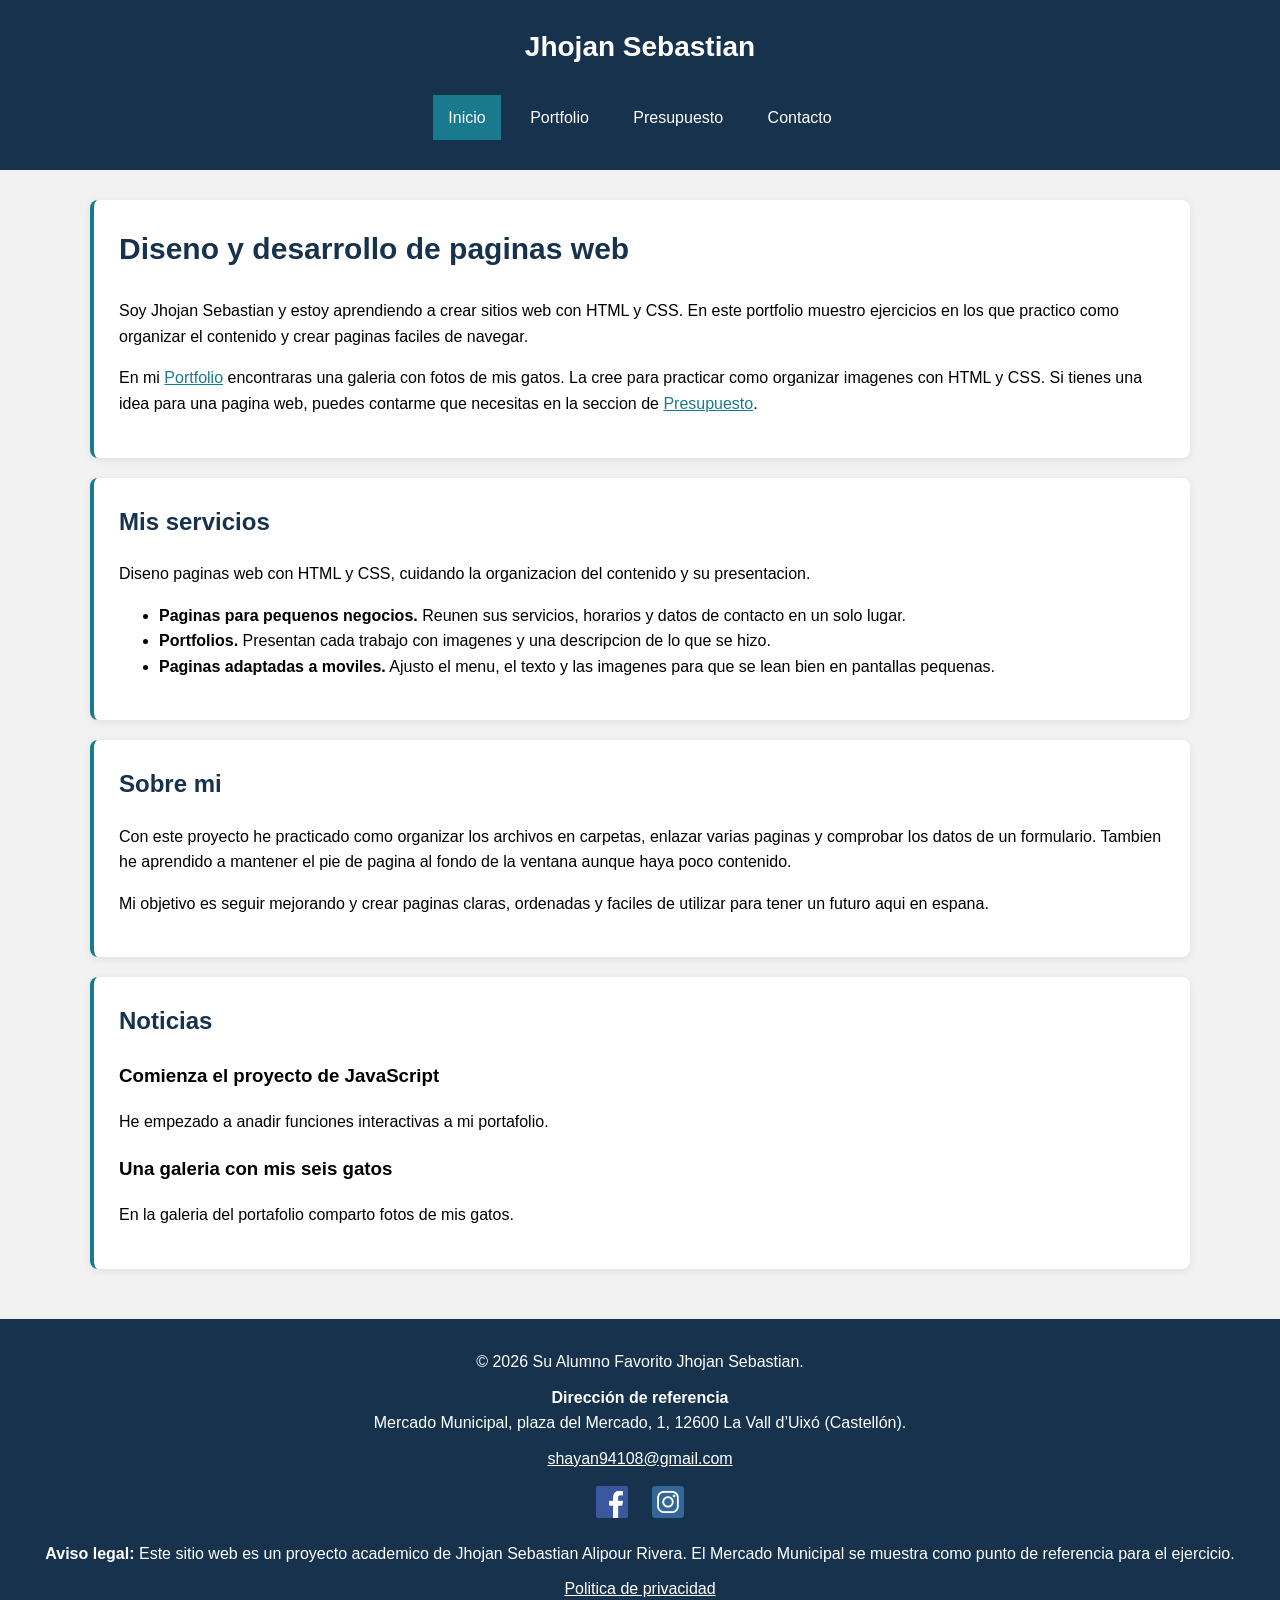
<file: index.html>
<!DOCTYPE html>
<html lang="es">
<head>
    <meta charset="UTF-8">
    <meta name="viewport" content="width=device-width, initial-scale=1.0">
    <meta name="description" content="Portfolio de Jhojan Sebastian, estudiante de diseno y programacion web.">
    <title>Inicio | Jhojan Sebastian</title>

    <!-- Enlace a la hoja de estilos -->
    <link rel="stylesheet" href="css/estilos.css">
</head>
<body>

    <!-- Cabecera y menu de navegacion -->
    <header>
        <p>Jhojan Sebastian</p>

        <nav>
            <ul>
                <li>
                    <a href="index.html" class="activo">Inicio</a>
                </li>
                <li>
                    <a href="views/galeria.html">Portfolio</a>
                </li>
                <li>
                    <a href="views/presupuesto.html">Presupuesto</a>
                </li>
                <li>
                    <a href="views/contacto.html">Contacto</a>
                </li>
            </ul>
        </nav>
    </header>

    <!-- Contenido principal de la pagina -->
    <main>

        <!-- Presentacion -->
        <section>
            <h1>Diseno y desarrollo de paginas web</h1>
            <p>
                Soy Jhojan Sebastian y estoy aprendiendo a crear sitios web con
                HTML y CSS. En este portfolio muestro ejercicios en los que
                practico como organizar el contenido y crear paginas faciles de navegar.
            </p>
            <p>
                En mi <a href="views/galeria.html">Portfolio</a> encontraras una
                galeria con fotos de mis gatos. La cree para practicar como organizar
                imagenes con HTML y CSS. Si tienes una idea para una pagina web,
                puedes contarme que necesitas en la seccion de
                <a href="views/presupuesto.html">Presupuesto</a>.
            </p>
        </section>

        <!-- Servicios -->
        <section>
            <h2>Mis servicios</h2>
            <p>
                Diseno paginas web con HTML y CSS, cuidando
                la organizacion del contenido y su presentacion.
            </p>

            <ul>
                <li><strong>Paginas para pequenos negocios.</strong> Reunen sus
                    servicios, horarios y datos de contacto en un solo lugar.</li>
                <li><strong>Portfolios.</strong> Presentan cada trabajo con imagenes
                    y una descripcion de lo que se hizo.</li>
                <li><strong>Paginas adaptadas a moviles.</strong> Ajusto el menu,
                    el texto y las imagenes para que se lean bien en pantallas pequenas.</li>
            </ul>
        </section>

        <!-- Informacion personal -->
        <section>
            <h2>Sobre mi</h2>
            <p>
                Con este proyecto he practicado como organizar los archivos en
                carpetas, enlazar varias paginas y comprobar los datos de un
                formulario. Tambien he aprendido a mantener el pie de pagina al
                fondo de la ventana aunque haya poco contenido.
            </p>
            <p>
                Mi objetivo es seguir mejorando y crear paginas
                claras, ordenadas y faciles de utilizar para tener un futuro aqui en espana.
            </p>
        </section>
        <!-- Noticias que se cargaran desde el archivo JSON -->
        <section>
            <h2>Noticias</h2>
            <div id="lista-noticias"></div>
        </section>
    </main>

    <!-- Pie de pagina -->
    <footer>
        <p>&copy; 2026 Su Alumno Favorito Jhojan Sebastian.</p>

        <p>
            <strong>Dirección de referencia</strong><br>
            Mercado Municipal, plaza del Mercado, 1,
            12600 La Vall d’Uixó (Castellón).
        </p>

        <p>
            <a href="mailto:shayan94108@gmail.com">
                shayan94108@gmail.com
            </a>
        </p>

        <!-- Enlaces a mis redes sociales -->
        <div class="redes-sociales">
            <a href="https://www.facebook.com/shayan94108">
                <img src="assets/images/facebook.png" width="960" height="960" alt="Mi Facebook">
            </a>

            <a href="https://www.instagram.com/shayan94108/">
                <img src="assets/images/instagram.png" width="512" height="512" alt="Mi Instagram">
            </a>
        </div>

        <p>
            <strong>Aviso legal:</strong>
            Este sitio web es un proyecto academico de
            Jhojan Sebastian Alipour Rivera.
            El Mercado Municipal se muestra como punto de referencia para el ejercicio.
        </p>

        <p>
            <a href="views/presupuesto.html#politica-privacidad">
                Politica de privacidad
            </a>
        </p>
    </footer>
    <script src="js/noticias.js"></script>

</body>
</html>
</file>
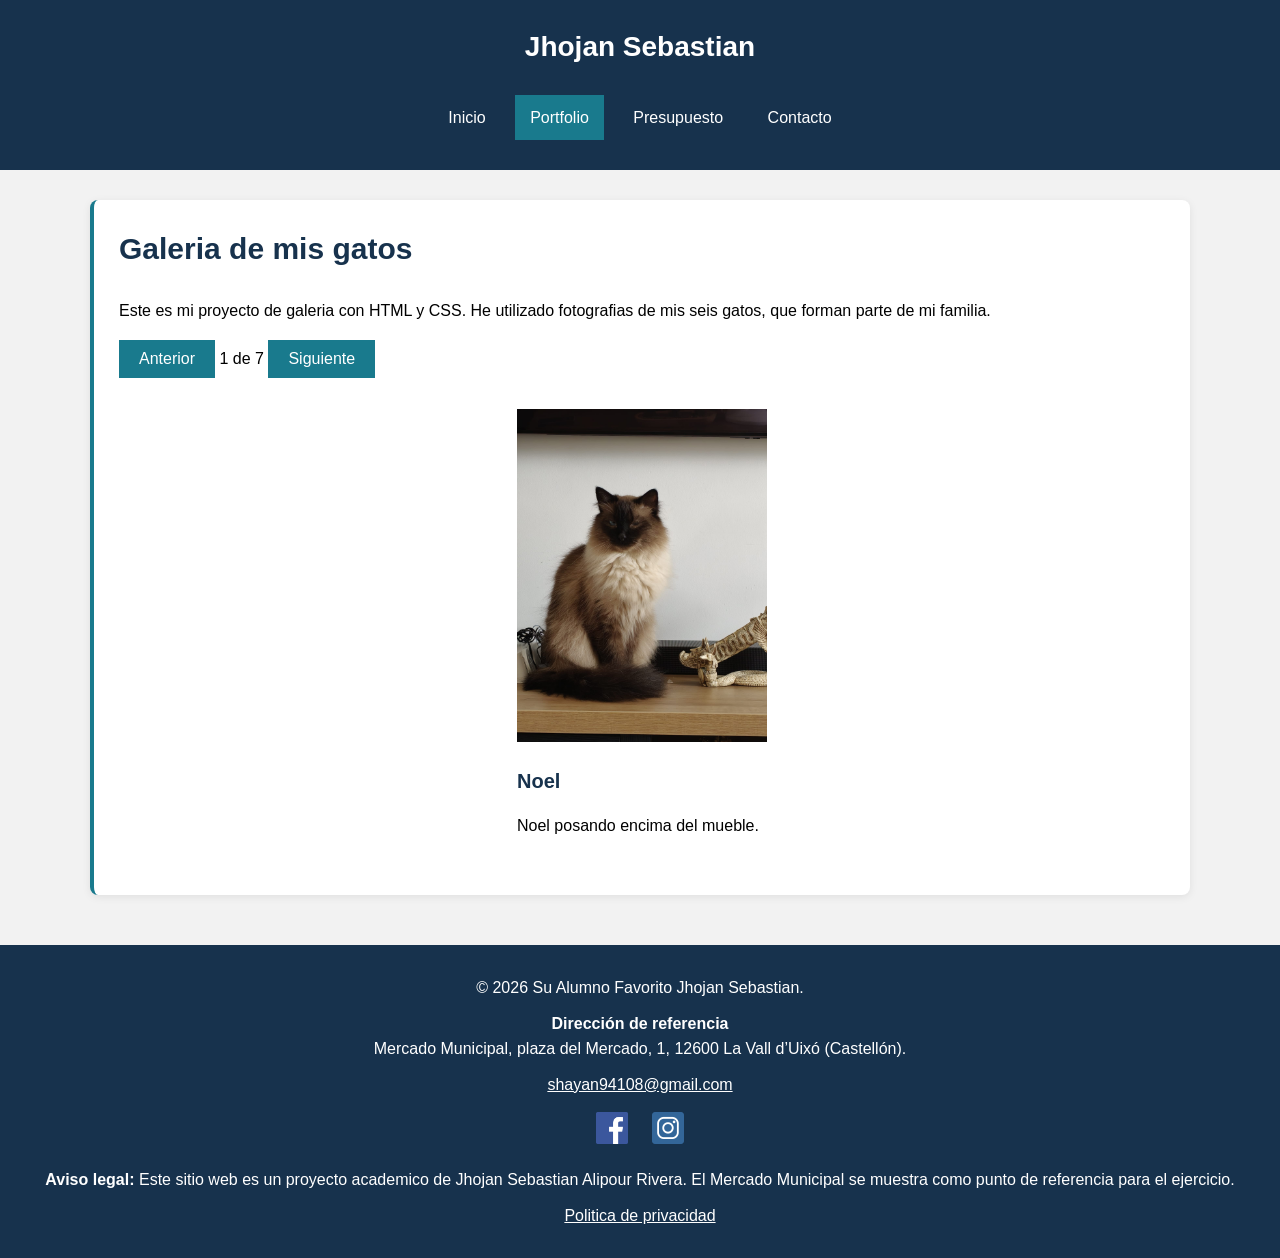
<file: views/galeria.html>
<!DOCTYPE html>
<html lang="es">
<head>
    <meta charset="UTF-8">
    <meta name="viewport" content="width=device-width, initial-scale=1.0">
    <meta name="description" content="Galeria de mis seis gatos, creada como practica de HTML y CSS.">
    <title>Portfolio | Jhojan Sebastian</title>

    <link rel="stylesheet" href="../css/estilos.css">
</head>
<body>

    <!-- Cabecera y menu de navegacion -->
    <header>
        <p>Jhojan Sebastian</p>

        <nav>
            <ul>
                <li>
                    <a href="../index.html">Inicio</a>
                </li>
                <li>
                    <a href="galeria.html" class="activo">Portfolio</a>
                </li>
                <li>
                    <a href="presupuesto.html">Presupuesto</a>
                </li>
                <li>
                    <a href="contacto.html">Contacto</a>
                </li>
            </ul>
        </nav>
    </header>

    <main>
        <section>
            <h1>Galeria de mis gatos</h1>
            <p>
                Este es mi proyecto de galeria con HTML y CSS.
                He utilizado fotografias de mis seis gatos,
                que forman parte de mi familia.
            </p>

            <!-- Galeria de fotografias -->
            <p id="controles-galeria" hidden>
                <button type="button" class="boton" id="foto-anterior">Anterior</button>
                <span id="contador-fotos" role="status"></span>
                <button type="button" class="boton" id="foto-siguiente">Siguiente</button>
            </p>
            <div class="galeria">

                <div class="proyecto">
                    <img src="../assets/images/noel.jpeg" alt="Noel sentado sobre un mueble"
                    width="1536" height="2048">
                    <h2>Noel</h2>
                    <p>Noel posando encima del mueble.</p>
                </div>

                <div class="proyecto">
                    <img src="../assets/images/Teo.jpeg" alt="Teo dormido sobre una manta"
                    width="1536" height="2048">
                    <h2>Teo</h2>
                    <p>Teo descansando comodamente en la manta.</p>
                </div>

                <div class="proyecto">
                    <img src="../assets/images/lilo.jpeg" alt="Lilo mirando a la camara"
                    width="1536" height="2048">
                    <h2>Lilo</h2>
                    <p>La unica nina de la casa.</p>
                </div>

                <div class="proyecto">
                    <img src="../assets/images/Nikolayd.jpeg" alt="Primer plano de Nikolayd"
                    width="1536" height="2048">
                    <h2>Nikolayd</h2>
                    <p>Nikolayd es el pequeno leon.</p>
                </div>

                <div class="proyecto">
                    <img src="../assets/images/Stitch.jpeg" alt="Stitch sentado sobre la cama"
                    width="1536" height="2048">
                    <h2>Stitch</h2>
                    <p>Stitch mirando mientras le hago una foto.</p>
                </div>

                <div class="proyecto">
                    <img src="../assets/images/Ocane.jpeg" alt="Ocane descansando en el sofa"
                    width="1536" height="2048">
                    <h2>Ocane</h2>
                    <p>Ocane descansando en el sofa de casa.</p>
                </div>

                <div class="proyecto">
                    <img src="../assets/images/juntos.jpeg" alt="Mis seis gatos juntos en la habitacion"
                    width="2048" height="1536">
                    
                    <h2>Todos juntos</h2>
                    <p>Una fotografia de mis seis companeros de casa.</p>
                </div>

            </div>
        </section>
    </main>

    <!-- Pie de pagina -->
    <footer>
        <p>&copy; 2026 Su Alumno Favorito Jhojan Sebastian.</p>

        <p>
            <strong>Dirección de referencia</strong><br>
            Mercado Municipal, plaza del Mercado, 1,
            12600 La Vall d’Uixó (Castellón).
        </p>

        <p>
            <a href="mailto:shayan94108@gmail.com">
                shayan94108@gmail.com
            </a>
        </p>

        <!-- Enlaces a mis redes sociales -->
        <div class="redes-sociales">
            <a href="https://www.facebook.com/shayan94108">
                <img src="../assets/images/facebook.png" alt="Mi Facebook"
                width="960" height="960">
            </a>

            <a href="https://www.instagram.com/shayan94108/">
                <img src="../assets/images/instagram.png" alt="Mi Instagram"
                width="512" height="512">
            </a>
        </div>

        <p>
            <strong>Aviso legal:</strong>
            Este sitio web es un proyecto academico de
            Jhojan Sebastian Alipour Rivera.
            El Mercado Municipal se muestra como punto de referencia para el ejercicio.
        </p>

        <p>
            <a href="presupuesto.html#politica-privacidad">
                Politica de privacidad
            </a>
        </p>
    </footer>
        <script src="../js/galeria.js"></script>
</body>
</html>
</file>
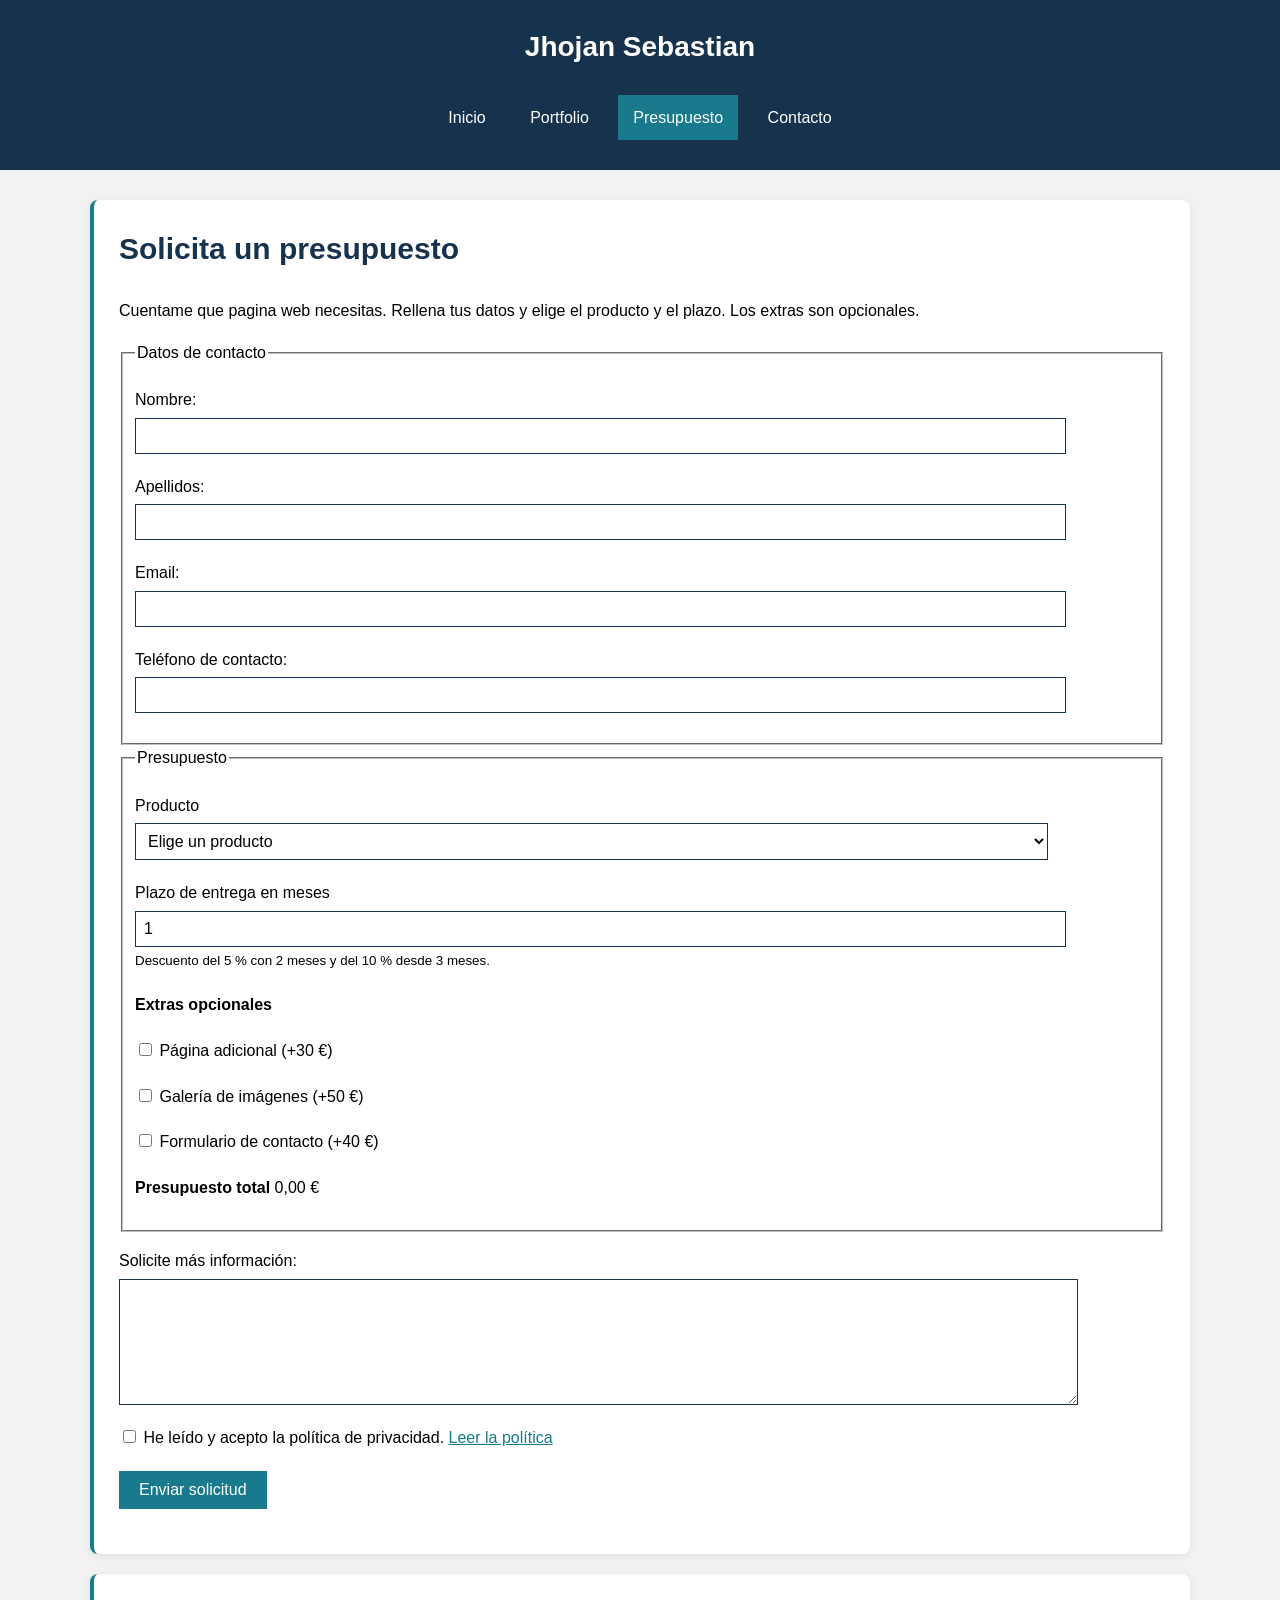
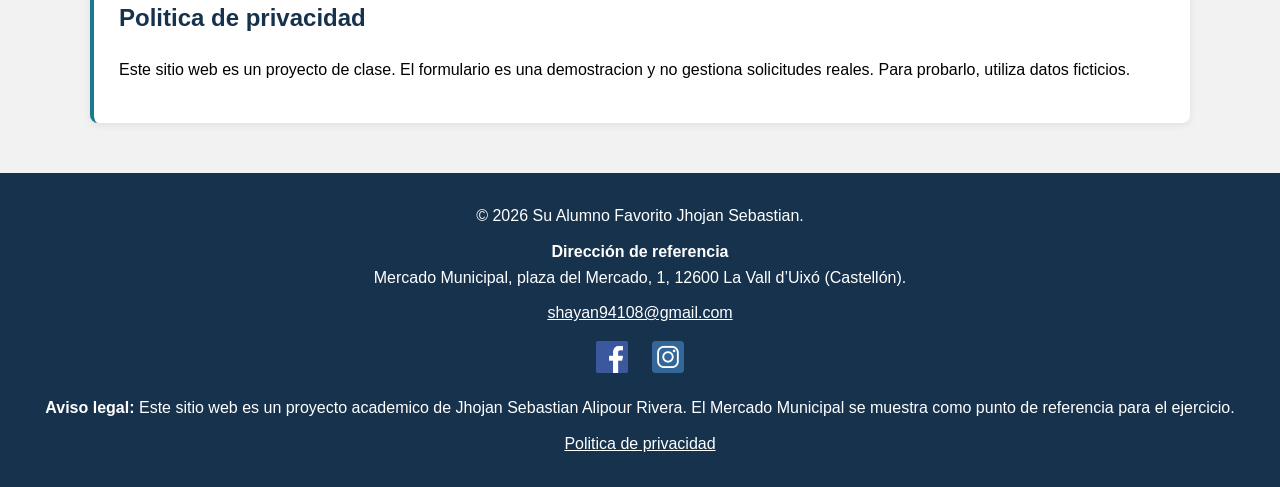
<file: views/presupuesto.html>
<!DOCTYPE html>
<html lang="es">
<head>
    <meta charset="UTF-8">
    <meta name="viewport" content="width=device-width, initial-scale=1.0">
    <meta name="description" content="Formulario para solicitar información sobre mis servicios de diseño web.">
    <title>Presupuesto | Jhojan Sebastian</title>

    <link rel="stylesheet" href="../css/estilos.css">
</head>
<body>

    <!-- Cabecera y menu de navegacion -->
    <header>
        <p>Jhojan Sebastian</p>

        <nav>
            <ul>
                <li>
                    <a href="../index.html">Inicio</a>
                </li>
                <li>
                    <a href="galeria.html">Portfolio</a>
                </li>
                <li>
                    <a href="presupuesto.html" class="activo">Presupuesto</a>
                </li>
                <li>
                    <a href="contacto.html">Contacto</a>
                </li>
            </ul>
        </nav>
    </header>

    <main>
        <section>
            <h1>Solicita un presupuesto</h1>

            <p>
                Cuentame que pagina web necesitas.
                Rellena tus datos y elige el producto y el plazo. Los extras son opcionales.
            </p>

                <!-- Formulario de practica con validacion HTML5 -->
                <form class="formulario" action="presupuesto.html" method="get">
                <fieldset>
                    <legend>Datos de contacto</legend>

                    <p>
                        <label for="nombre">Nombre:</label>
                        <input class="campo" type="text" name="nombre" id="nombre"
                               maxlength="15" pattern="\p{L}+"
                                title="Escribe un nombre de hasta 15 letras." required>
                    </p>

                    <p>
                        <label for="apellidos">Apellidos:</label>
                        <input class="campo" type="text" name="apellidos"
                               id="apellidos" maxlength="40" required>
                    </p>

                    <p>
                        <label for="email">Email:</label>
                        <input class="campo" type="email" name="email" id="email"
                                pattern="[^@\s]+@[^@\s]+\.[^@\s]+"
                                title="Escribe un correo completo, por ejemplo nombre@ejemplo.com."
                                required>
                    </p>

                    <p>
                        <label for="telefono">Teléfono de contacto:</label>
                        <input class="campo" type="tel" name="telefono" id="telefono"
                                maxlength="9" pattern="[0-9]{1,9}"
                                title="Escribe un teléfono de 1 a 9 cifras." required>
                    </p>

                </fieldset>

                <fieldset>
                    <legend>Presupuesto</legend>

                    <p>
                        <label for="producto">Producto</label>
                        <select class="campo" id="producto" name="producto" required>
                            <option value="">Elige un producto</option>
                            <option value="200">Página informativa (200 €)</option>
                            <option value="350">Portafolio (350 €)</option>
                            <option value="600">Tienda en línea (600 €)</option>
                        </select>
                    </p>

                    <p>
                        <label for="plazo">Plazo de entrega en meses</label>
                        <input class="campo" type="number" id="plazo" name="plazo"
                                min="1" step="1" value="1" required>
                        <small>Descuento del 5 % con 2 meses y del 10 % desde 3 meses.</small>
                    </p>

                    <p><strong>Extras opcionales</strong></p>
                    <p><label><input type="checkbox" name="extras" value="30"> Página adicional (+30 €)</label></p>
                    <p><label><input type="checkbox" name="extras" value="50"> Galería de imágenes (+50 €)</label></p>
                    <p><label><input type="checkbox" name="extras" value="40"> Formulario de contacto (+40 €)</label></p>

                    <p><strong>Presupuesto total</strong> <output id="total-presupuesto">0,00 €</output></p>
                </fieldset>

                <p>
                    <label for="informacion">Solicite más información:</label>
                    <textarea class="campo" name="informacion"
                              id="informacion" rows="6" cols="30"
                              required></textarea>
                </p>

                <!-- La casilla debe marcarse para enviar el formulario -->
                <p>
                    <input type="checkbox" name="privacidad"
                           id="privacidad" value="aceptada" required>

                    <label for="privacidad">He leído y acepto la política de privacidad.</label>
                    <a href="#politica-privacidad">Leer la política</a>
                </p>

                <input class="boton" type="submit" value="Enviar solicitud">
                <p id="mensaje-envio" role="status" aria-atomic="true"></p>
                

            </form>
        </section>

        <!-- Informacion sobre el uso del formulario -->
        <section id="politica-privacidad">
            <h2>Politica de privacidad</h2>

            <p>
                Este sitio web es un proyecto de clase.
                El formulario es una demostracion y no gestiona
                solicitudes reales. Para probarlo, utiliza datos ficticios.
            </p>
        </section>
    </main>

    <!-- Pie de pagina -->
    <footer>
        <p>&copy; 2026 Su Alumno Favorito Jhojan Sebastian.</p>

        <p>
            <strong>Dirección de referencia</strong><br>
            Mercado Municipal, plaza del Mercado, 1,
            12600 La Vall d’Uixó (Castellón).
        </p>

        <p>
            <a href="mailto:shayan94108@gmail.com">
                shayan94108@gmail.com
            </a>
        </p>

        <!-- Enlaces a mis redes sociales -->
        <div class="redes-sociales">
            <a href="https://www.facebook.com/shayan94108">
                <img src="../assets/images/facebook.png" width="960" height="960" alt="Mi Facebook">
            </a>

            <a href="https://www.instagram.com/shayan94108/">
                <img src="../assets/images/instagram.png" width="512" height="512" alt="Mi Instagram">
            </a>
        </div>

        <p>
            <strong>Aviso legal:</strong>
            Este sitio web es un proyecto academico de
            Jhojan Sebastian Alipour Rivera.
            El Mercado Municipal se muestra como punto de referencia para el ejercicio.
        </p>

        <p>
            <a href="presupuesto.html#politica-privacidad">
                Politica de privacidad
            </a>
        </p>
    </footer>

    <script src="../js/presupuesto.js"></script>

</body>
</html>
</file>
<file: css/estilos.css>
/* Estilo general de la pagina */
body {
    margin: 0;
    font-family: Arial, sans-serif;
    font-size: 16px;
    line-height: 1.6;
    color: black;
    background-color: #f2f2f2;
    min-height: 100vh;
    display: flex;
    flex-direction: column;
    }

/* Cabecera */
header {
    padding: 25px;
    text-align: center;
    color: white;
    background-color: #17324d;
    position: sticky;
    top: 0;
    z-index: 1100;
}

/* Nombre del sitio */
header p {
    margin: 0;
    font-size: 28px;
    font-weight: bold;
}

/* Lista del menu */
nav ul {
    margin-top: 20px;
    margin-bottom: 0;
    padding: 0;
    list-style-type: none;
}

/* Colocamos las opciones del menu en una linea */
nav li {
    display: inline-block;
    margin: 5px;
}

/* Enlaces del menu */
nav a {
    display: inline-block;
    padding: 10px 15px;
    color: white;
    text-decoration: none;
}

/* Resaltamos la pagina actual */
nav a.activo {
    background-color: #197a8d;
}

/* Cambiamos el fondo al pasar el raton */
nav a:hover {
    background-color: #197a8d;
}

/* Contenido principal centrado */
main {
    width: 90%;
    margin: 30px auto;
    flex: 1;
    max-width: 1100px;
}

/* Secciones del contenido */
section {
    margin-bottom: 20px;
    padding: 25px;
    background-color: white;
    border-left: 4px solid #197a8d;
    border-radius: 8px;
    box-shadow: 0 2px 8px rgba(0, 0, 0, 0.08);
}

/* Titulos */
h1 {
    margin-top: 0;
    font-size: 30px;
    color: #17324d;
}

h2 {
    margin-top: 0;
    font-size: 24px;
    color: #17324d;
}

/* Pie de pagina */
footer {
    padding: 20px;
    text-align: center;
    color: white;
    background-color: #17324d;
}
/* Organización de la galeria */
.galeria {
    display: flex;
    flex-wrap: wrap;
    justify-content: center;
}

/* Cada proyecto de la galeria */
.proyecto {
    width: 250px;
    margin: 15px;
}

/* Imágenes de los proyectos */
.proyecto img {
    width: 100%;
    height: auto;
}

/* Títulos de los proyectos */
.proyecto h2 {
    margin-top: 15px;
    font-size: 20px;
}
/* Separación entre los campos del formulario */
.formulario p {
    margin-bottom: 20px;
}

/* Cajas para escribir los datos */
.campo {
    display: block;
    width: 90%;
    margin-top: 5px;
    padding: 8px;
    font-family: Arial, sans-serif;
    font-size: 16px;
    color: black;
    background-color: white;
    border: 1px solid #17324d;
}

/* Botón del formulario */
.boton {
    padding: 10px 20px;
    font-size: 16px;
    color: white;
    background-color: #197a8d;
    border: none;
    cursor: pointer;
}

/* Cambio de color al pasar el raton */
.boton:hover {
    background-color: #17324d;
}
/* Enlaces dentro del contenido */
main a {
    color: #197a8d;
}

/* Color de los enlaces al pasar el raton */
main a:hover {
    color: #17324d;
}

/* Imagen del mapa */
.mapa {
    display: block;
    width: 90%;
    height: 360px;
    margin-top: 15px;
}
/* Separación de los textos del pie */
footer p {
    margin: 10px 0;
}

/* Enlaces del pie de página */
footer a {
    color: white;
}

/* Separación entre las redes sociales */
.redes-sociales a {
    display: inline-block;
    margin: 5px 10px;
}

/* Tamaño de los logotipos */
.redes-sociales img {
    width: 32px;
    height: 32px;
}
/* Ajustes para pantallas pequenas */
@media (max-width: 480px) {
    header,
    footer {
        padding: 15px;
    }

    main {
        margin: 15px auto;
    }

    section {
        padding: 16px;
    }

    nav a {
        padding: 8px 10px;
    }
}
</file>
